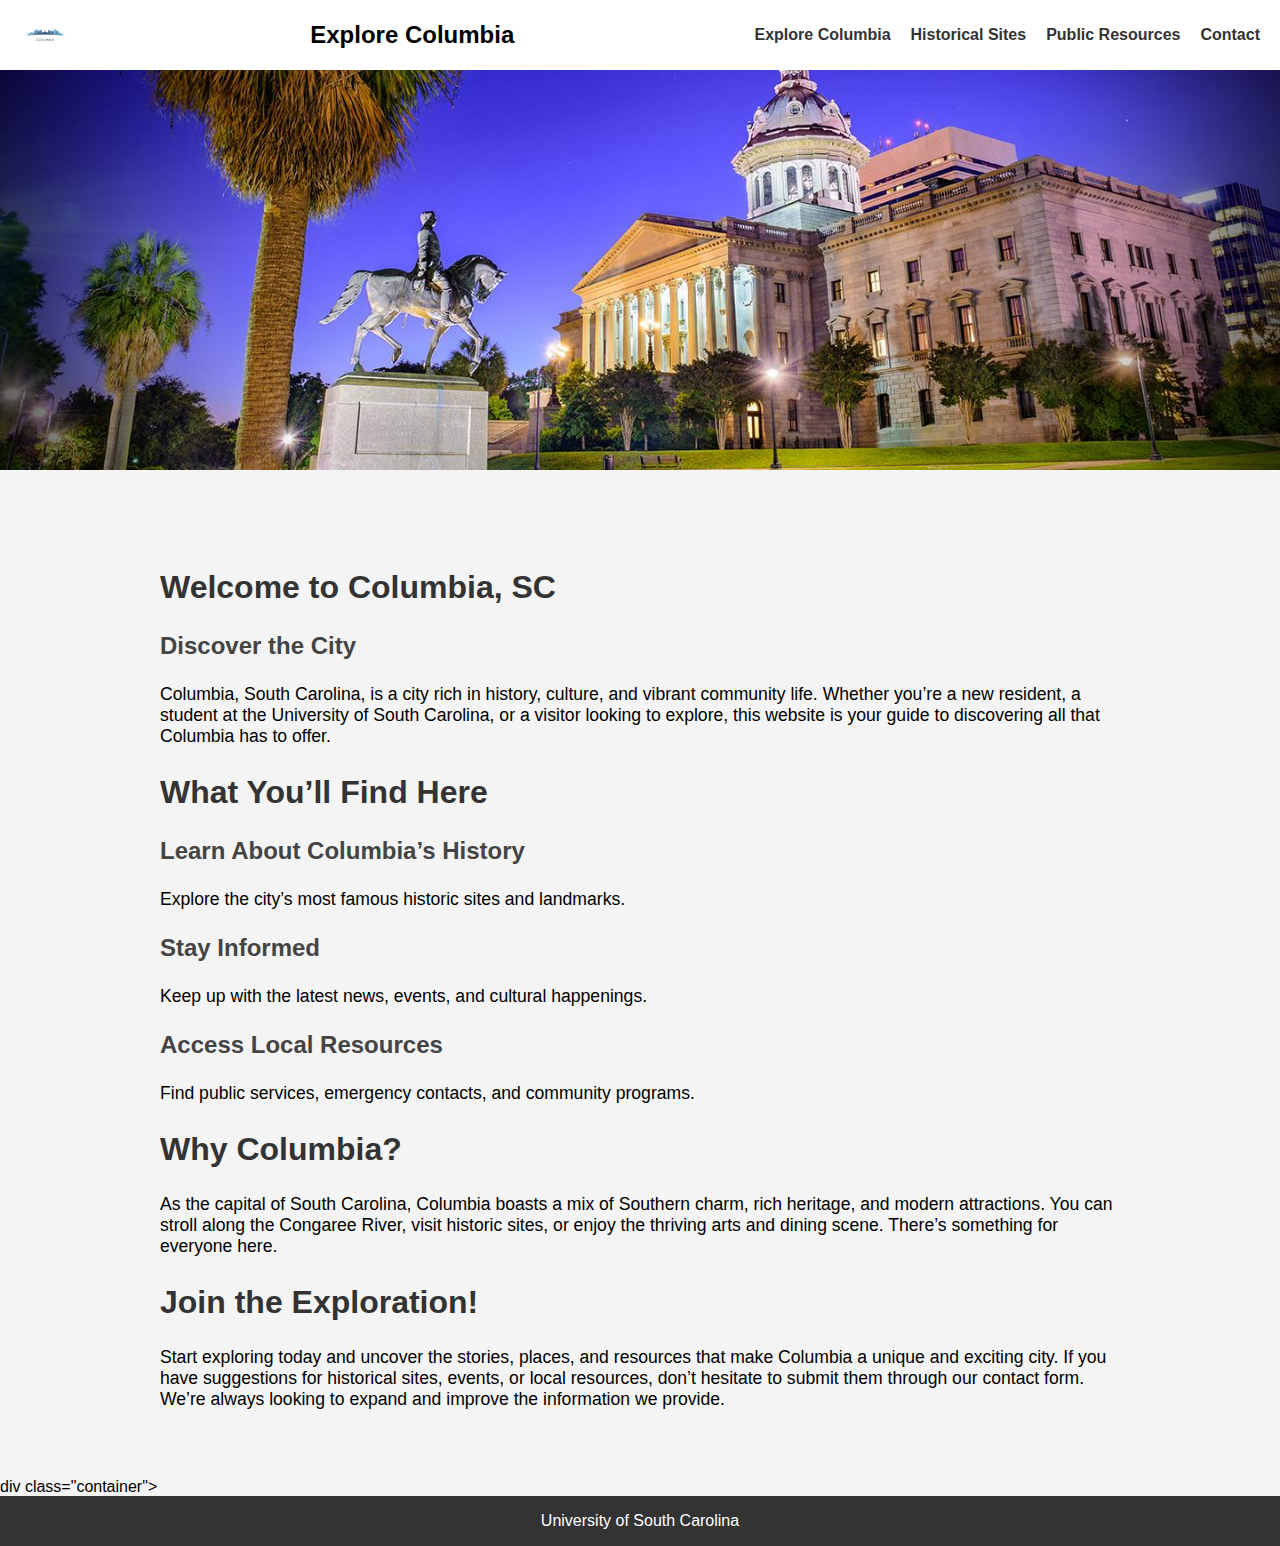
<file: index.html>
<!DOCTYPE html>
<html lang="en">
<head>
    <meta charset="UTF-8">
    <meta name="viewport" content="width=device-width, initial-scale=1.0">
    <meta name="description" content="Explore Columbia, South Carolina – a guide to historical sites, public resources, and local attractions.">
    <meta name="keywords" content="Columbia SC, history, public resources">
    <meta name="author" content="Alex Burdett">
    <title>Contact - Explore Columbia</title>
    <link rel="stylesheet" href="styles.css">
</head>
<body>

    <header>
        <img src="logo.webp" alt="Logo">
        <h1>Explore Columbia</h1>
        <nav>
            <ul>
                <li><a href="index.html">Explore Columbia</a></li>
                <li><a href="historical.html">Historical Sites</a></li>
                <li><a href="resources.html">Public Resources</a></li>
                <li><a href="contact.html">Contact</a></li>
            </ul>
        </nav>
    </header>

    <div class="banner"></div> <!-- Full-width image -->
<div class="container">
    <section>
        <h2>Welcome to Columbia, SC</h2>
        <article>
            <h3>Discover the City</h3>
            <p>Columbia, South Carolina, is a city rich in history, culture, and vibrant community life. Whether you’re a new resident, a student at the University of South Carolina, or a visitor looking to explore, this website is your guide to discovering all that Columbia has to offer.</p>
        </article>
        <h2>What You’ll Find Here</h2>
        <article>
            <h3>Learn About Columbia’s History</h3>
            <p>Explore the city’s most famous historic sites and landmarks.</p>
        </article>
        <article>
            <h3>Stay Informed</h3>
            <p>Keep up with the latest news, events, and cultural happenings.</p>
        </article>
        <article>
            <h3>Access Local Resources</h3>
            <p>Find public services, emergency contacts, and community programs.</p>
        </article>

        <h2>Why Columbia?</h2>
        <p>As the capital of South Carolina, Columbia boasts a mix of Southern charm, rich heritage, and modern attractions. You can stroll along the Congaree River, visit historic sites, or enjoy the thriving arts and dining scene. There’s something for everyone here.</p>
        <h2>Join the Exploration!</h2>
        <p>Start exploring today and uncover the stories, places, and resources that make Columbia a unique and exciting city. If you have suggestions for historical sites, events, or local resources, don’t hesitate to submit them through our contact form. We’re always looking to expand and improve the information we provide.</p>
    </section>
</div>div class="container">
    <footer>
        <a href="https://sc.edu">University of South Carolina</a>
    </footer>

</body>
</html>
</file>
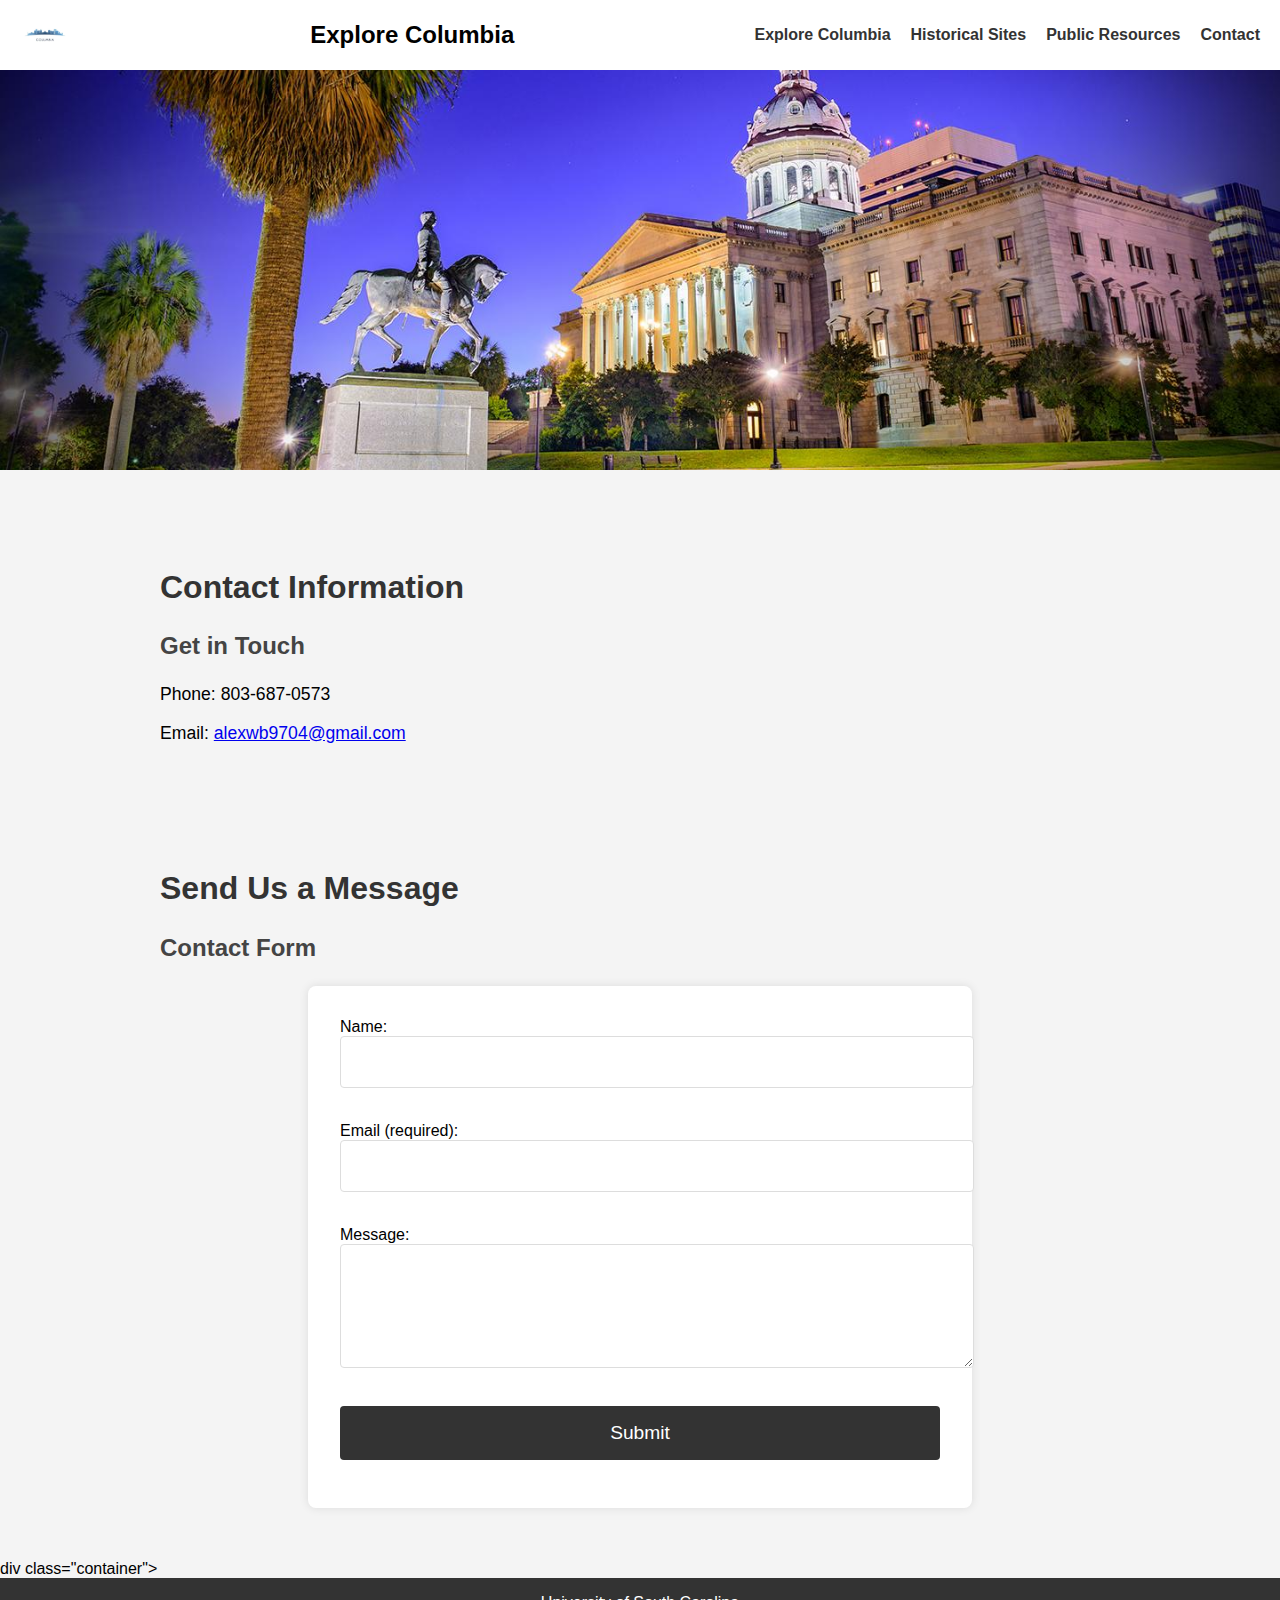
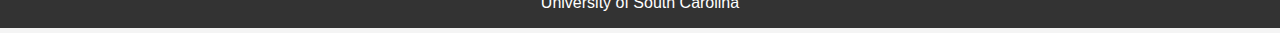
<file: contact.html>
<!DOCTYPE html>
<html lang="en">
<head>
    <meta charset="UTF-8">
    <meta name="viewport" content="width=device-width, initial-scale=1.0">
    <meta name="description" content="Explore Columbia, South Carolina – a guide to historical sites, public resources, and local attractions.">
    <meta name="keywords" content="Columbia SC, history, public resources">
    <meta name="author" content="Alex Burdett">
    <title>Contact - Explore Columbia</title>
    <link rel="stylesheet" href="styles.css">
</head>
<body>

    <header>
        <img src="logo.webp" alt="Logo">
        <h1>Explore Columbia</h1>
        <nav>
            <ul>
                <li><a href="index.html">Explore Columbia</a></li>
                <li><a href="historical.html">Historical Sites</a></li>
                <li><a href="resources.html">Public Resources</a></li>
                <li><a href="contact.html">Contact</a></li>
            </ul>
        </nav>
    </header>
<div class="banner"></div>
<div class="container">
    <section>
        <h2>Contact Information</h2>
        <article>
            <h3>Get in Touch</h3>
            <p>Phone: 803-687-0573</p>
            <p>Email: <a href="mailto:alexwb9704@gmail.com">alexwb9704@gmail.com</a></p>
        </article>
    </section>

    <section>
        <h2>Send Us a Message</h2>
        <article>
            <h3>Contact Form</h3>
            <form action="#" method="post">
                <label for="name">Name:</label><br>
                <input type="text" id="name" name="name" required><br><br>

                <label for="email">Email (required):</label><br>
                <input type="email" id="email" name="email" required><br><br>

                <label for="message">Message:</label><br>
                <textarea id="message" name="message" rows="5" required></textarea><br><br>

                <input type="submit" value="Submit">
            </form>
        </article>
    </section>
</div>div class="container">
    <footer>
        <a href="https://sc.edu">University of South Carolina</a>
    </footer>
</body>
</html>
<!-- Google tag (gtag.js) -->
<script async src="https://www.googletagmanager.com/gtag/js?id=G-W3VW2C983N"></script>
<script>
  window.dataLayer = window.dataLayer || [];
  function gtag(){dataLayer.push(arguments);}
  gtag('js', new Date());

  gtag('config', 'G-W3VW2C983N');
</script>
</file>
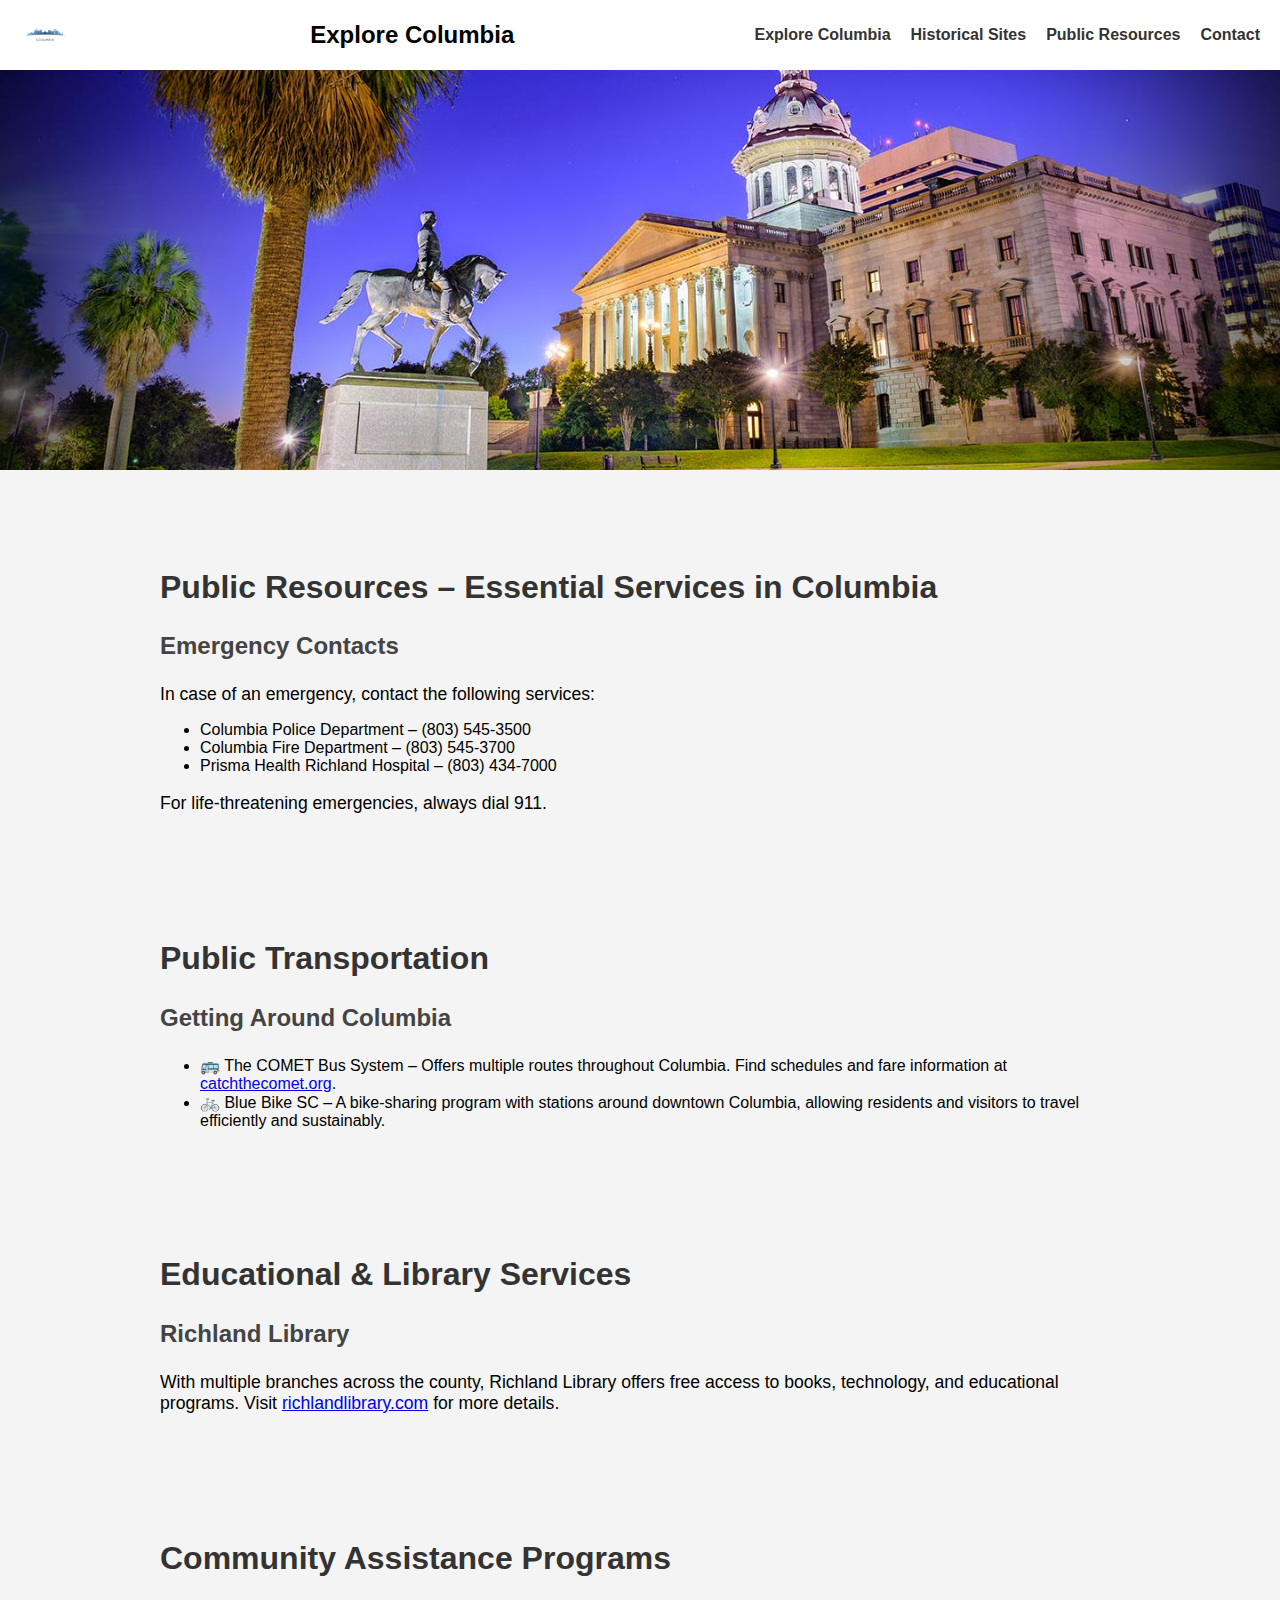
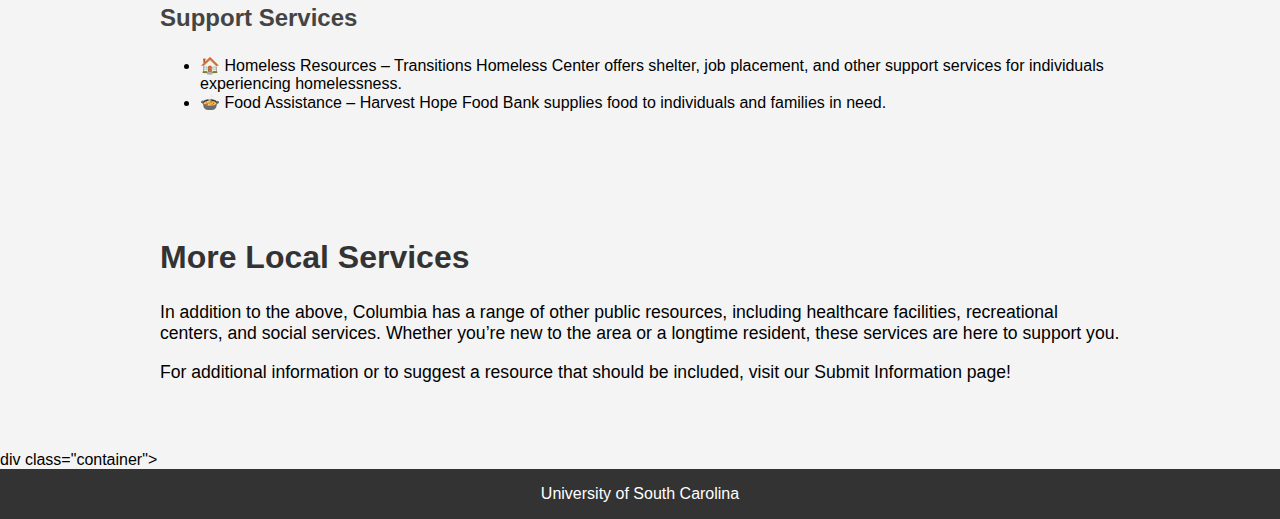
<file: resources.html>
<!DOCTYPE html>
<html lang="en">
<head>
    <meta charset="UTF-8">
    <meta name="viewport" content="width=device-width, initial-scale=1.0">
    <meta name="description" content="Explore Columbia, South Carolina – a guide to historical sites, public resources, and local attractions.">
    <meta name="keywords" content="Columbia SC, history, public resources">
    <meta name="author" content="Alex Burdett">
    <title>Contact - Explore Columbia</title>
    <link rel="stylesheet" href="styles.css">
</head>
<body>

    <header>
        <img src="logo.webp" alt="Logo">
        <h1>Explore Columbia</h1>
        <nav>
            <ul>
                <li><a href="index.html">Explore Columbia</a></li>
                <li><a href="historical.html">Historical Sites</a></li>
                <li><a href="resources.html">Public Resources</a></li>
                <li><a href="contact.html">Contact</a></li>
            </ul>
        </nav>
    </header>
     <div class="banner"></div> <!-- Full-width image -->
<div class="container">
    <section>
        <h2>Public Resources – Essential Services in Columbia</h2>
        <article>
            <h3>Emergency Contacts</h3>
            <p>In case of an emergency, contact the following services:</p>
            <ul>
                <li>Columbia Police Department – (803) 545-3500</li>
                <li>Columbia Fire Department – (803) 545-3700</li>
                <li>Prisma Health Richland Hospital – (803) 434-7000</li>
            </ul>
            <p>For life-threatening emergencies, always dial 911.</p>
        </article>
    </section>

    <section>
        <h2>Public Transportation</h2>
        <article>
            <h3>Getting Around Columbia</h3>
            <ul>
                <li>🚌 The COMET Bus System – Offers multiple routes throughout Columbia. Find schedules and fare information at <a href="https://catchthecomet.org">catchthecomet.org</a>.</li>
                <li>🚲 Blue Bike SC – A bike-sharing program with stations around downtown Columbia, allowing residents and visitors to travel efficiently and sustainably.</li>
            </ul>
        </article>
    </section>

    <section>
        <h2>Educational & Library Services</h2>
        <article>
            <h3>Richland Library</h3>
            <p>With multiple branches across the county, Richland Library offers free access to books, technology, and educational programs. Visit <a href="https://richlandlibrary.com">richlandlibrary.com</a> for more details.</p>
        </article>
    </section>

    <section>
        <h2>Community Assistance Programs</h2>
        <article>
            <h3>Support Services</h3>
            <ul>
                <li>🏠 Homeless Resources – Transitions Homeless Center offers shelter, job placement, and other support services for individuals experiencing homelessness.</li>
                <li>🍲 Food Assistance – Harvest Hope Food Bank supplies food to individuals and families in need.</li>
            </ul>
        </article>
    </section>

    <section>
        <h2>More Local Services</h2>
        <p>In addition to the above, Columbia has a range of other public resources, including healthcare facilities, recreational centers, and social services. Whether you’re new to the area or a longtime resident, these services are here to support you.</p>
        <p>For additional information or to suggest a resource that should be included, visit our Submit Information page!</p>
    </section>
</div>div class="container">
    <footer>
        <a href="https://sc.edu">University of South Carolina</a>
    </footer>
</body>
</html>
<!-- Google tag (gtag.js) -->
<script async src="https://www.googletagmanager.com/gtag/js?id=G-W3VW2C983N"></script>
<script>
  window.dataLayer = window.dataLayer || [];
  function gtag(){dataLayer.push(arguments);}
  gtag('js', new Date());

  gtag('config', 'G-W3VW2C983N');
</script>
</file>
<file: styles.css>
body {
    font-family: Arial, sans-serif;
    margin: 0;
    padding: 0;
    background-color: #f4f4f4;
}

/* Header Styling */
header {
    display: flex;
    align-items: center;
    justify-content: space-between;
    padding: 10px 20px;
    background-color: #fff;
    box-shadow: 0px 4px 8px rgba(0, 0, 0, 0.1);
}

/* Logo */
header img {
    height: 50px;
    width: auto;
}

/* Title Styling */
header h1 {
    flex-grow: 1;
    text-align: center;
    margin: 0;
    font-size: 24px;
}

/* Navigation */
nav ul {
    list-style: none;
    padding: 0;
    margin: 0;
    display: flex;
    gap: 20px;
}

nav ul li {
    display: inline;
}

nav ul li a {
    text-decoration: none;
    color: #333;
    font-weight: bold;
}

/* Full-Width Banner Image */
.banner {
    width: 100%;
    height: 400px;
    background: url('ColumbiaMain.jpg') center/cover no-repeat;
}


.container {
    width: 80%; /
    max-width: 1200px; 
    margin: 0 auto; 
    padding: 20px; 
}
section {
    margin: 0 auto; 
    padding: 2rem;
}

section {
    padding: 2rem;
    margin-top: 20px;
}

section h2 {
    color: #333;
    font-size: 2rem;
}

section p {
    font-size: 1.1rem;
    margin-bottom: 1rem;
}

article h3 {
    color: #444;
    font-size: 1.5rem;
}


form {
    max-width: 600px;
    margin: 0 auto;
    background-color: #fff;
    padding: 2rem;
    border-radius: 8px;
    box-shadow: 0 0 10px rgba(0, 0, 0, 0.1);
}

form input, form textarea {
    width: 100%;
    padding: 1rem;
    margin-bottom: 1rem;
    border: 1px solid #ddd;
    border-radius: 4px;
    font-size: 1rem;
}

form input[type="submit"] {
    background-color: #333;
    color: #fff;
    border: none;
    cursor: pointer;
    font-size: 1.2rem;
}

form input[type="submit"]:hover {
    background-color: #555;
}


footer {
    background-color: #333;
    color: #fff;
    padding: 1rem;
    text-align: center;
}

footer a {
    color: #fff;
    text-decoration: none;
}

footer a:hover {
    text-decoration: underline;
}
</file>
